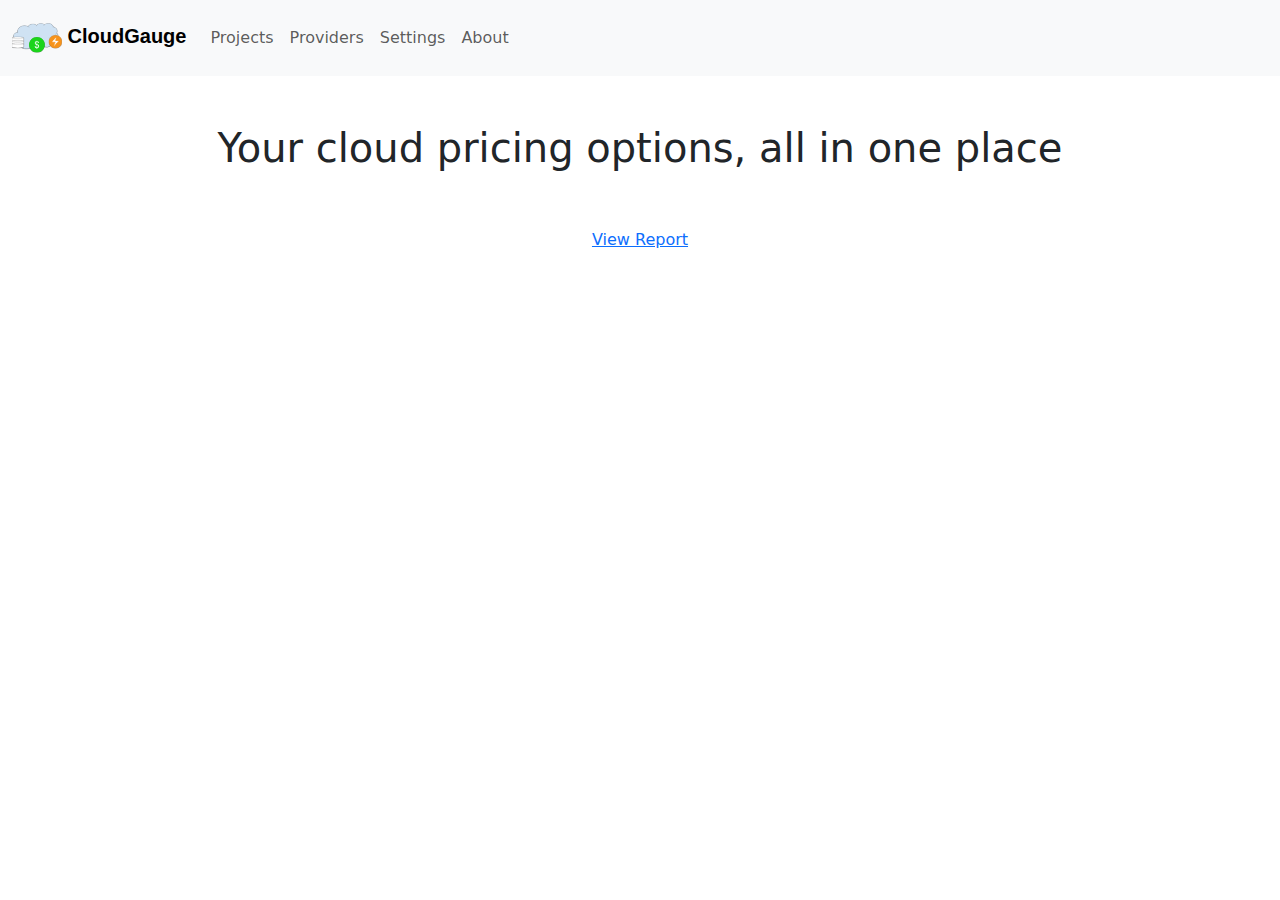
<file: src/index.html>
<!DOCTYPE html>
<html lang="en">

<head>
    <meta charset="utf-8">
    <title>CloudGauge Home</title>
    <link href="https://cdn.jsdelivr.net/npm/bootstrap@5.3.3/dist/css/bootstrap.min.css" rel="stylesheet"
        integrity="sha384-QWTKZyjpPEjISv5WaRU9OFeRpok6YctnYmDr5pNlyT2bRjXh0JMhjY6hW+ALEwIH" crossorigin="anonymous">
    <link rel="icon" href="images/cloudgaugelogo.svg" type="image/svg+xml">
    <link rel="stylesheet" href="styles/common.css">
</head>

<body>
    <div data-hydrate="nav.html"></div>
    <section>
        <div class="d-flex justify-content-center m-5">
            <h1 class="">Your cloud pricing options, all in one place</h1>
        </div>
        <a class="center" href="report.html">View Report</a>
    </section>
    <script src="scripts/dynamic-loading.js"></script>
    <script src="https://cdn.jsdelivr.net/npm/bootstrap@5.3.5/dist/js/bootstrap.bundle.min.js"
        integrity="sha384-k6d4wzSIapyDyv1kpU366/PK5hCdSbCRGRCMv+eplOQJWyd1fbcAu9OCUj5zNLiq"
        crossorigin="anonymous"></script>
</body>

</html>
</file>
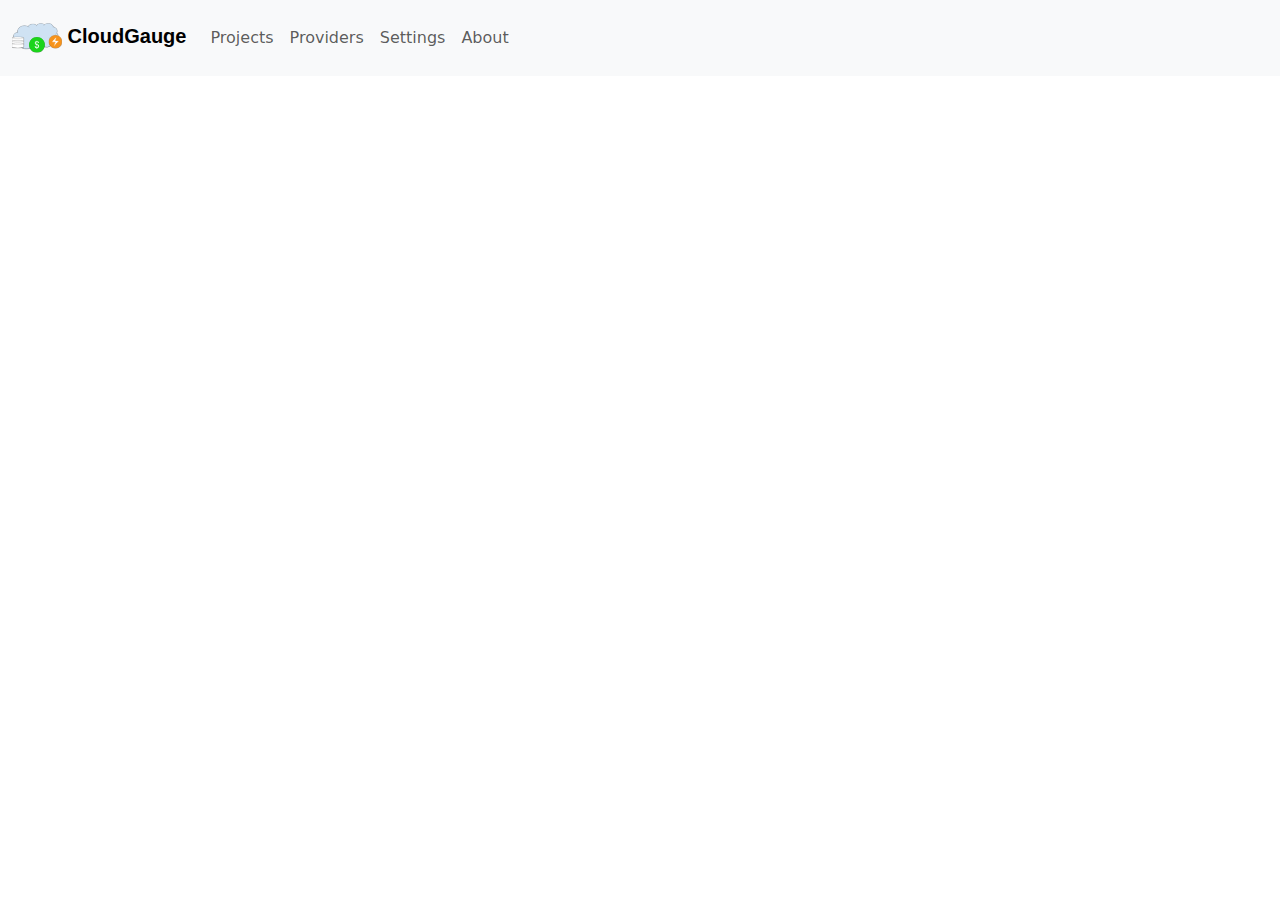
<file: src/_template.html>
<!DOCTYPE html>
<html lang="en">

<head>
    <meta charset="utf-8">
    <title>CloudGauge</title>
    <link href="https://cdn.jsdelivr.net/npm/bootstrap@5.3.3/dist/css/bootstrap.min.css" rel="stylesheet"
        integrity="sha384-QWTKZyjpPEjISv5WaRU9OFeRpok6YctnYmDr5pNlyT2bRjXh0JMhjY6hW+ALEwIH" crossorigin="anonymous">
    <link rel="icon" href="images/cloudgaugelogo.svg" type="image/svg+xml">
    <link rel="stylesheet" href="styles/common.css">
</head>

<body>
    <div data-hydrate="nav.html"></div>

    <script src="scripts/dynamic-loading.js"></script>
    <script src="https://cdn.jsdelivr.net/npm/bootstrap@5.3.5/dist/js/bootstrap.bundle.min.js"
        integrity="sha384-k6d4wzSIapyDyv1kpU366/PK5hCdSbCRGRCMv+eplOQJWyd1fbcAu9OCUj5zNLiq"
        crossorigin="anonymous"></script>
</body>

</html>
</file>
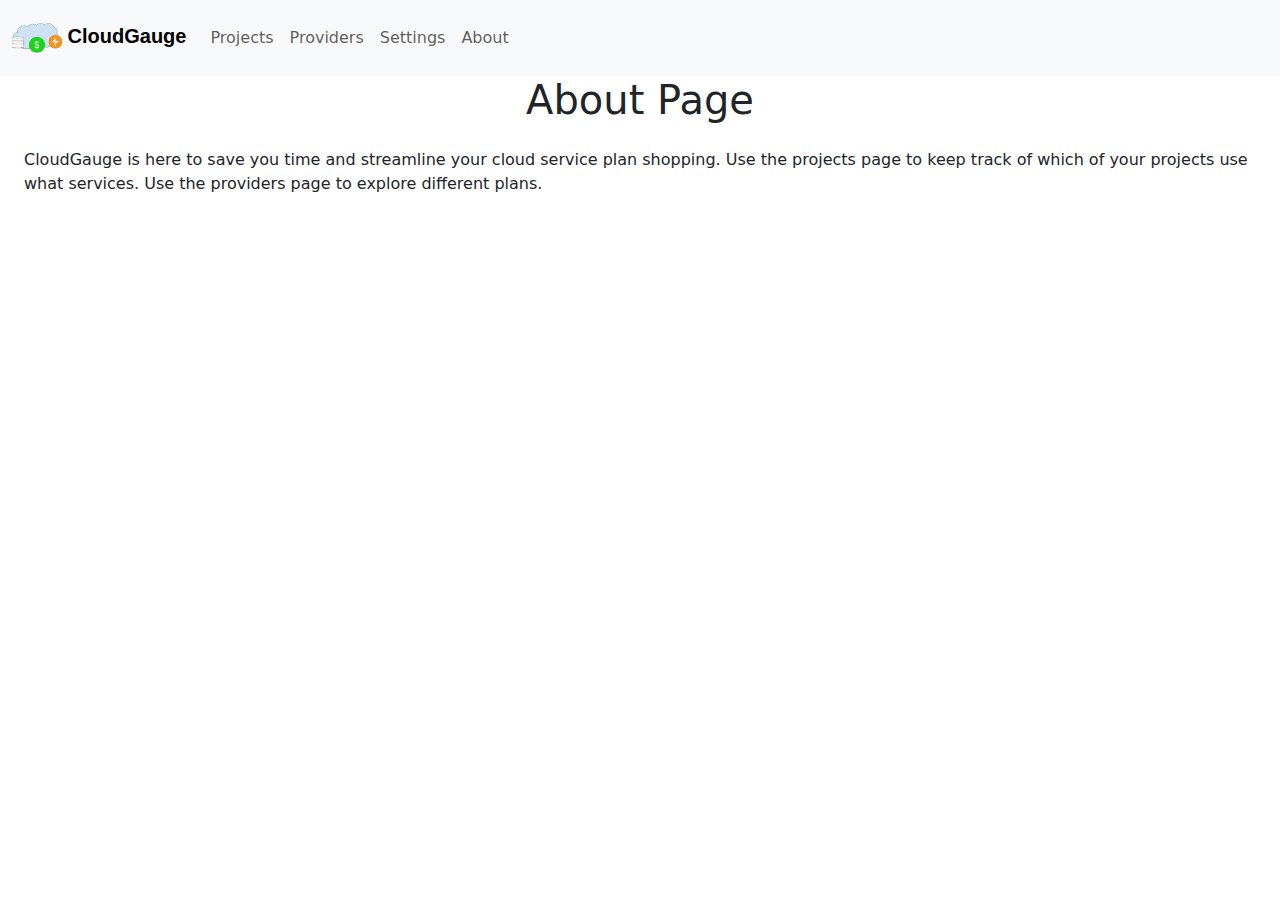
<file: src/about.html>
<!DOCTYPE html>
<html lang="en">

<head>
    <meta charset="utf-8">
    <title>CloudGauge About Page</title>
    <link href="https://cdn.jsdelivr.net/npm/bootstrap@5.3.3/dist/css/bootstrap.min.css" rel="stylesheet"
        integrity="sha384-QWTKZyjpPEjISv5WaRU9OFeRpok6YctnYmDr5pNlyT2bRjXh0JMhjY6hW+ALEwIH" crossorigin="anonymous">
    <link rel="icon" href="images/cloudgaugelogo.svg" type="image/svg+xml">
    <link rel="stylesheet" href="styles/common.css">
</head>

<body>
    <div data-hydrate="nav.html"></div>
    <h1 class="text-center">About Page</h1>
    <p class="m-4">CloudGauge is here to save you time and streamline your cloud service plan shopping.
        Use the projects page to keep track of which of your projects use what services. Use the providers page to
        explore different plans.
    </p>
    <script src="https://cdn.jsdelivr.net/npm/bootstrap@5.3.5/dist/js/bootstrap.bundle.min.js"
        integrity="sha384-k6d4wzSIapyDyv1kpU366/PK5hCdSbCRGRCMv+eplOQJWyd1fbcAu9OCUj5zNLiq"
        crossorigin="anonymous"></script>
    <script src="scripts/dynamic-loading.js"></script>
</body>

</html>
</file>
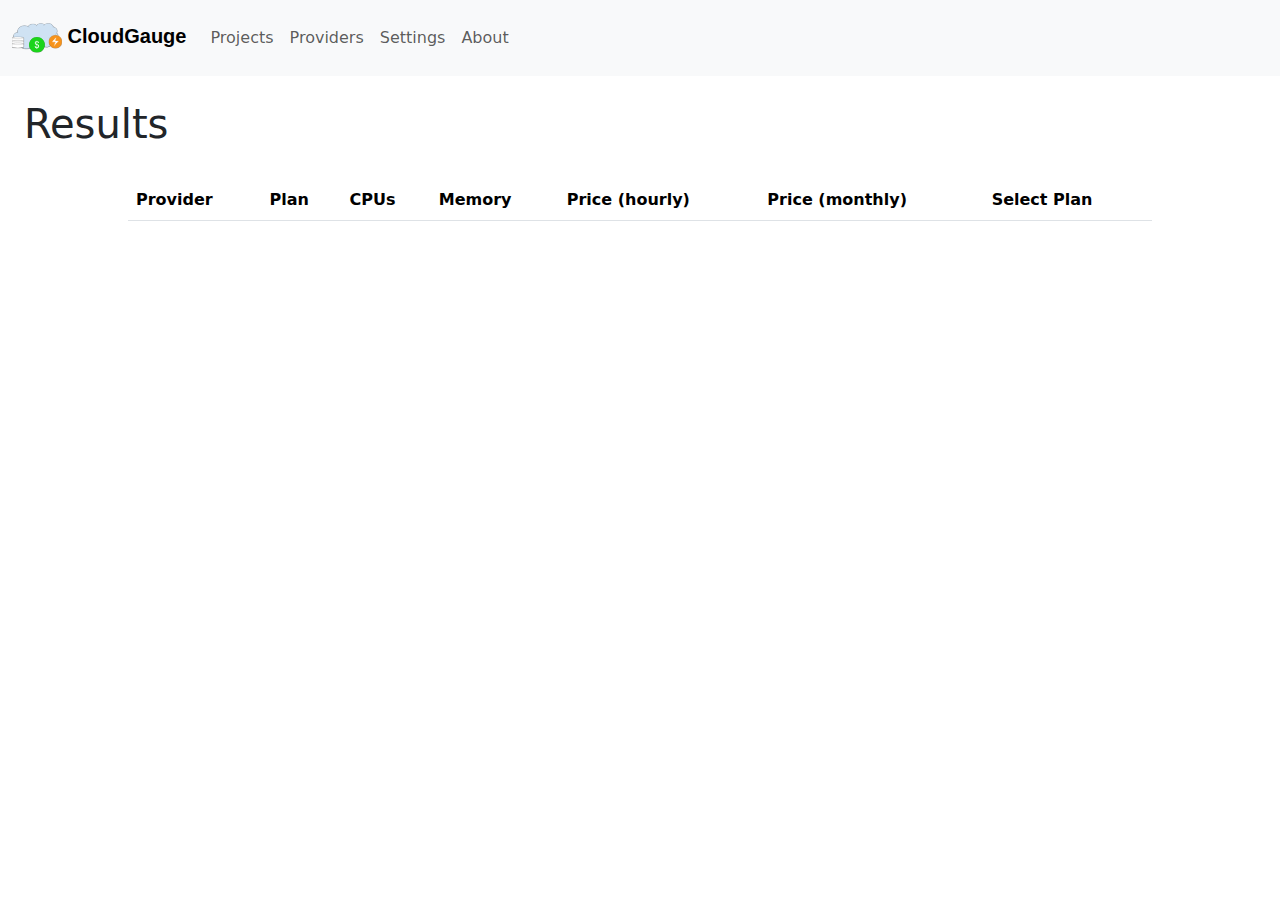
<file: src/calculate.html>
<!DOCTYPE html>
<html lang="en">

<head>
    <meta charset="utf-8">
    <title>Calculate</title>
    <link href="https://cdn.jsdelivr.net/npm/bootstrap@5.3.3/dist/css/bootstrap.min.css" rel="stylesheet"
        integrity="sha384-QWTKZyjpPEjISv5WaRU9OFeRpok6YctnYmDr5pNlyT2bRjXh0JMhjY6hW+ALEwIH" crossorigin="anonymous">
    <link rel="icon" href="images/cloudgaugelogo.svg" type="image/svg+xml">
    <link rel="stylesheet" href="styles/common.css">
    <link rel="stylesheet" href="styles/calculate.css">

</head>

<body>
    <div data-hydrate="nav.html"></div>

    <div class="d-flex justify-content-between align-items-center m-4">
        <h1>Results</h1>
    </div>
    <main>
        <table class="table" id="plan-table">
            <thead>
                <tr>
                    <th scope="col">Provider</th>
                    <th scope="col">Plan</th>
                    <th scope="col">CPUs</th>
                    <th scope="col">Memory</th>
                    <th scope="col">Price (hourly)</th>
                    <th scope="col">Price (monthly)</th>
                    <th scope="col" aria-hidden="true">Select Plan</th>

                </tr>
            </thead>
            <tbody>
                <!-- Plan rows will be dynamically inserted here -->
            </tbody>
        </table>
    </main>

    <script src="scripts/currency.js"></script>
    <script src="scripts/dynamic-loading.js"></script>
    <script src="https://cdn.jsdelivr.net/npm/bootstrap@5.3.5/dist/js/bootstrap.bundle.min.js"
        integrity="sha384-k6d4wzSIapyDyv1kpU366/PK5hCdSbCRGRCMv+eplOQJWyd1fbcAu9OCUj5zNLiq"
        crossorigin="anonymous"></script>
    <script src="scripts/storage.js"></script>
    <script src="scripts/calculate.js"></script>
</body>

</html>
</file>
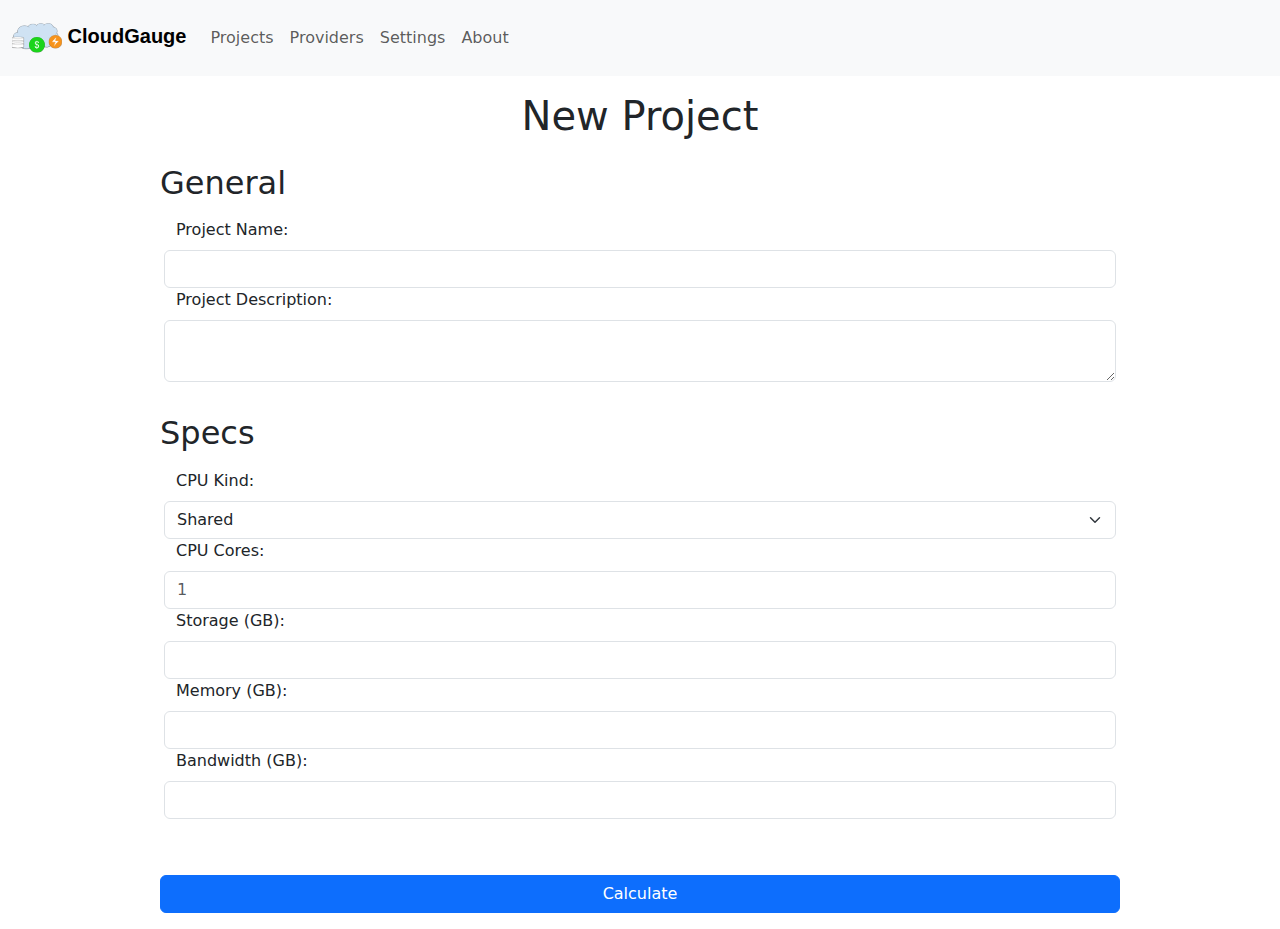
<file: src/newproject.html>
<!DOCTYPE html>
<html lang="en">

<head>
    <meta charset="utf-8">
    <title>Requirements form</title>
    <link rel="icon" href="images/cloudgaugelogo.svg" type="image/svg+xml">
    <link href="https://cdn.jsdelivr.net/npm/bootstrap@5.3.3/dist/css/bootstrap.min.css" rel="stylesheet"
        integrity="sha384-QWTKZyjpPEjISv5WaRU9OFeRpok6YctnYmDr5pNlyT2bRjXh0JMhjY6hW+ALEwIH" crossorigin="anonymous">
    <link rel="stylesheet" href="styles/common.css">
</head>

<body>
    <div data-hydrate="nav.html"></div>
    <h1 class="center mt-3" id="page-title">New Project</h1>
    <div class="center">
        <form class="m-3" id="project-form">
            <section>
                <h2>General</h2>
                <div class="m-3">
                    <div class="form-group row form-inline">
                        <label for="project-name" class="form-label">Project Name:</label>
                        <input type="text" name="project-name" id="project-name" class="form-control">
                    </div>
                    <div class="form-group row form-inline">
                        <label for="project-desc" class="form-label">Project Description:</label>
                        <textarea id="project-desc" class="form-control"></textarea>
                    </div>
                </div>
            </section>
            <section>
                <h2>Specs</h2>
                <div class="m-3">
                    <div class="form-group row">
                        <label for="cpu" class="form-label">CPU Kind:</label>
                        <select class="form-select" aria-label="Kind of CPU Cores">
                            <option value="shared" selected>Shared</option>
                            <option value="dedicated">Dedicated</option>
                        </select>
                    </div>
                    <div class="form-group row">
                        <label for="cpu" class="form-label">CPU Cores:</label>
                        <input min="1" type="number" name="cpu" id="cpu" class="form-control" placeholder="1">
                    </div>
                    <div class="form-group row">
                        <label for="storage" class="form-label">Storage (GB):</label>
                        <input type="number" name="storage" id="storage" class="form-control">
                    </div>
                    <div class="form-group row">
                        <label for="memory" class="form-label">Memory (GB):</label>
                        <input type="number" name="memory" id="memory" class="form-control">
                    </div>
                    <div class="form-group row">
                        <label for="bandwidth" class="form-label">Bandwidth (GB):</label>
                        <input type="number" name="bandiwdth" id="bandwidth" class="form-control">
                    </div>
                </div>
            </section>
            <!-- <section>
                <h2>Location</h2>
                <div class="m-3">
                    <div class="form-group row">
                        <label for="region" class="form-label">Region:</label>
                        <input type="text" name="region" id="region" class="form-control">
                    </div>
                </div>
            </section> -->
            <button type="submit" class="btn btn-primary mt-4" id="calculate-button">Calculate</button>
        </form>
    </div>
    <script src="scripts/newproject.js"></script>
    <script src="scripts/dynamic-loading.js"></script>

    <script src="https://cdn.jsdelivr.net/npm/bootstrap@5.3.5/dist/js/bootstrap.bundle.min.js"
        integrity="sha384-k6d4wzSIapyDyv1kpU366/PK5hCdSbCRGRCMv+eplOQJWyd1fbcAu9OCUj5zNLiq"
        crossorigin="anonymous"></script>
</body>

</html>
</file>
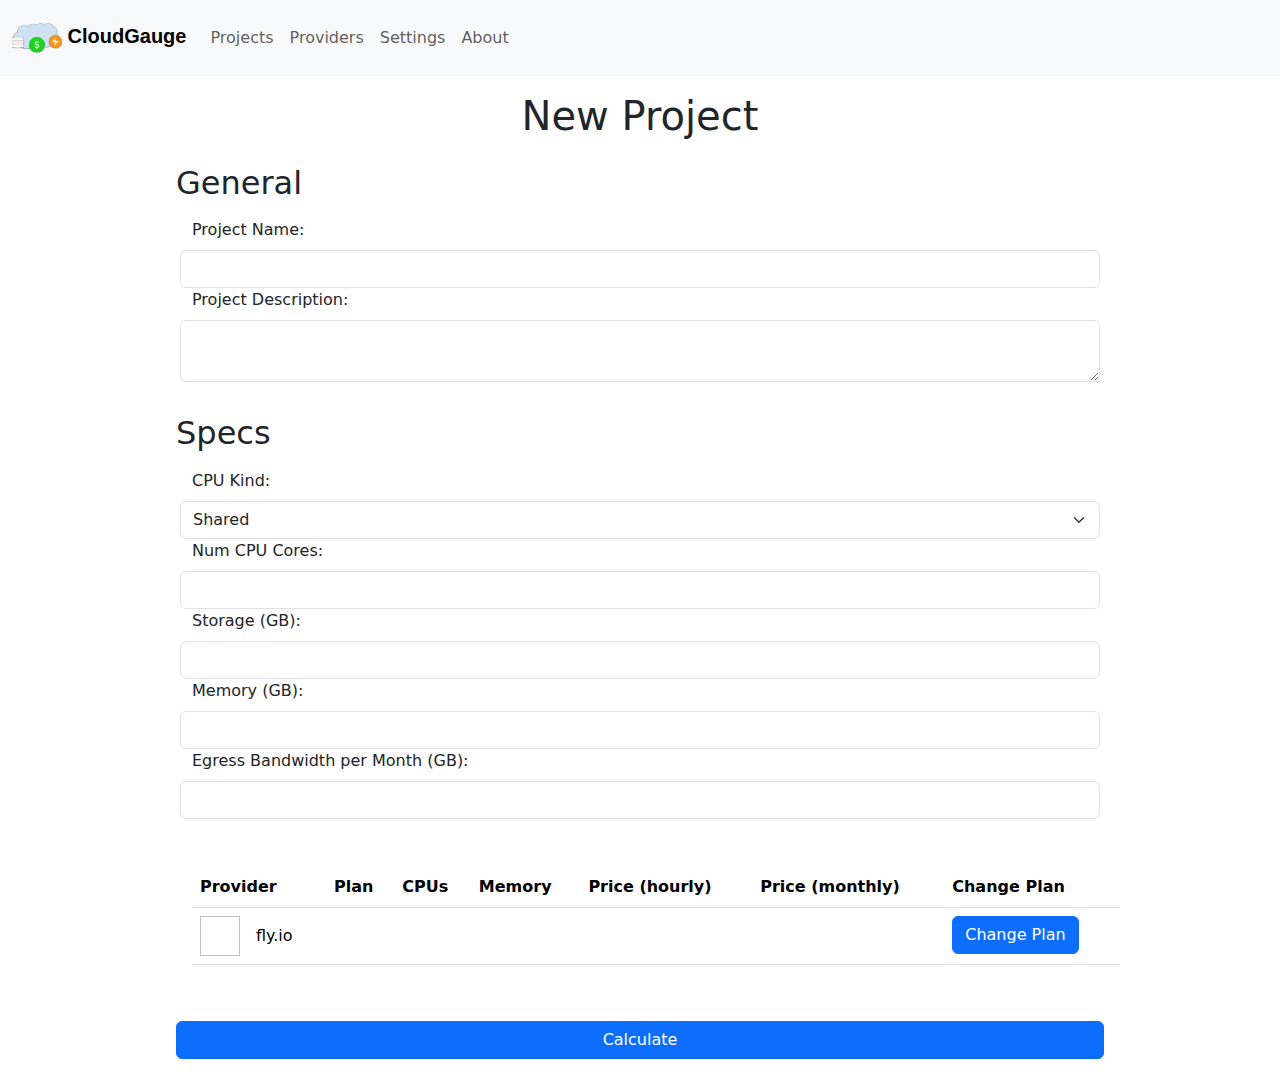
<file: src/project.html>
<!DOCTYPE html>
<html lang="en">

<head>
    <meta charset="utf-8">
    <title>Requirements form</title>
    <link rel="icon" href="images/cloudgaugelogo.svg" type="image/svg+xml">
    <link href="https://cdn.jsdelivr.net/npm/bootstrap@5.3.3/dist/css/bootstrap.min.css" rel="stylesheet"
        integrity="sha384-QWTKZyjpPEjISv5WaRU9OFeRpok6YctnYmDr5pNlyT2bRjXh0JMhjY6hW+ALEwIH" crossorigin="anonymous">
    <link rel="stylesheet" href="styles/common.css">
    <link rel="stylesheet" href="styles/project.css">
</head>

<body>
    <div data-hydrate="nav.html"></div>
    <h1 class="center mt-3" id="page-title">New Project</h1>
    <main class="center">
        <div class="main-content">
            <form class="m-3" id="project-form">
                <section>
                    <h2>General</h2>
                    <div class="m-3">
                        <div class="form-group row form-inline">
                            <label for="project-name" class="form-label">Project Name:</label>
                            <input type="text" name="project-name" id="project-name" class="form-control" required>
                        </div>
                        <div class="form-group row form-inline">
                            <label for="project-desc" class="form-label">Project Description:</label>
                            <textarea id="project-desc" class="form-control" required></textarea>
                        </div>
                    </div>
                </section>
                <section>
                    <h2>Specs</h2>
                    <div class="m-3">
                        <div class="form-group row">
                            <label for="cpu" class="form-label">CPU Kind:</label>
                            <select class="form-select" aria-label="Kind of CPU Cores" id="cpu-kind" name="cpu-kind"
                                required>
                                <option value="Shared" selected>Shared</option>
                                <option value="Dedicated">Dedicated</option>
                            </select>
                        </div>
                        <div class="form-group row">
                            <label for="cpu" class="form-label">Num CPU Cores:</label>
                            <input required min="1" type="number" name="cpu" id="cpu" class="form-control">
                        </div>
                        <div class="form-group row">
                            <label for="storage" class="form-label">Storage (GB):</label>
                            <input required min="0" type="number" name="storage" id="storage" class="form-control">
                        </div>
                        <div class="form-group row">
                            <label for="memory" class="form-label">Memory (GB):</label>
                            <input required min="0.25" step="0.25" type="number" name="memory" id="memory"
                                class="form-control">
                        </div>
                        <div class="form-group row">
                            <label for="bandwidth" class="form-label">Egress Bandwidth per Month (GB):</label>
                            <input required min="0" type="number" name="bandiwdth" id="bandwidth" class="form-control">
                        </div>
                    </div>
                </section>
                <section>
                    <table class="table m-3 hidden" id="plan-table">
                        <thead>
                            <tr>
                                <th scope="col">Provider</th>
                                <th scope="col">Plan</th>
                                <th scope="col">CPUs</th>
                                <th scope="col">Memory</th>
                                <th scope="col">Price (hourly)</th>
                                <th scope="col">Price (monthly)</th>
                                <th scope="col" aria-hidden="true">Change Plan</th>
                            </tr>
                        </thead>
                        <tbody>
                            <tr>
                                <td><img id="provider-logo"><span id="provider-name">fly.io</span></td>
                                <td id="plan-name"></td>
                                <td id="plan-cpus"></td>
                                <td id="plan-memory"></td>
                                <td id="plan-cost-hour"></td>
                                <td id="plan-cost-month"></td>
                                <td><button class="btn btn-primary" id="change-plan-button">Change Plan</button></td>
                            </tr>
                        </tbody>
                    </table>

                </section>
                <button type="submit" class="btn btn-primary mt-4" id="calculate-button">Calculate</button>
            </form>
        </div>

    </main>
    <script src="scripts/currency.js"></script>
    <script src="scripts/storage.js"></script>
    <script src="scripts/project.js"></script>
    <script src="scripts/dynamic-loading.js"></script>
    <script src="https://cdn.jsdelivr.net/npm/bootstrap@5.3.5/dist/js/bootstrap.bundle.min.js"
        integrity="sha384-k6d4wzSIapyDyv1kpU366/PK5hCdSbCRGRCMv+eplOQJWyd1fbcAu9OCUj5zNLiq"
        crossorigin="anonymous"></script>
</body>

</html>
</file>
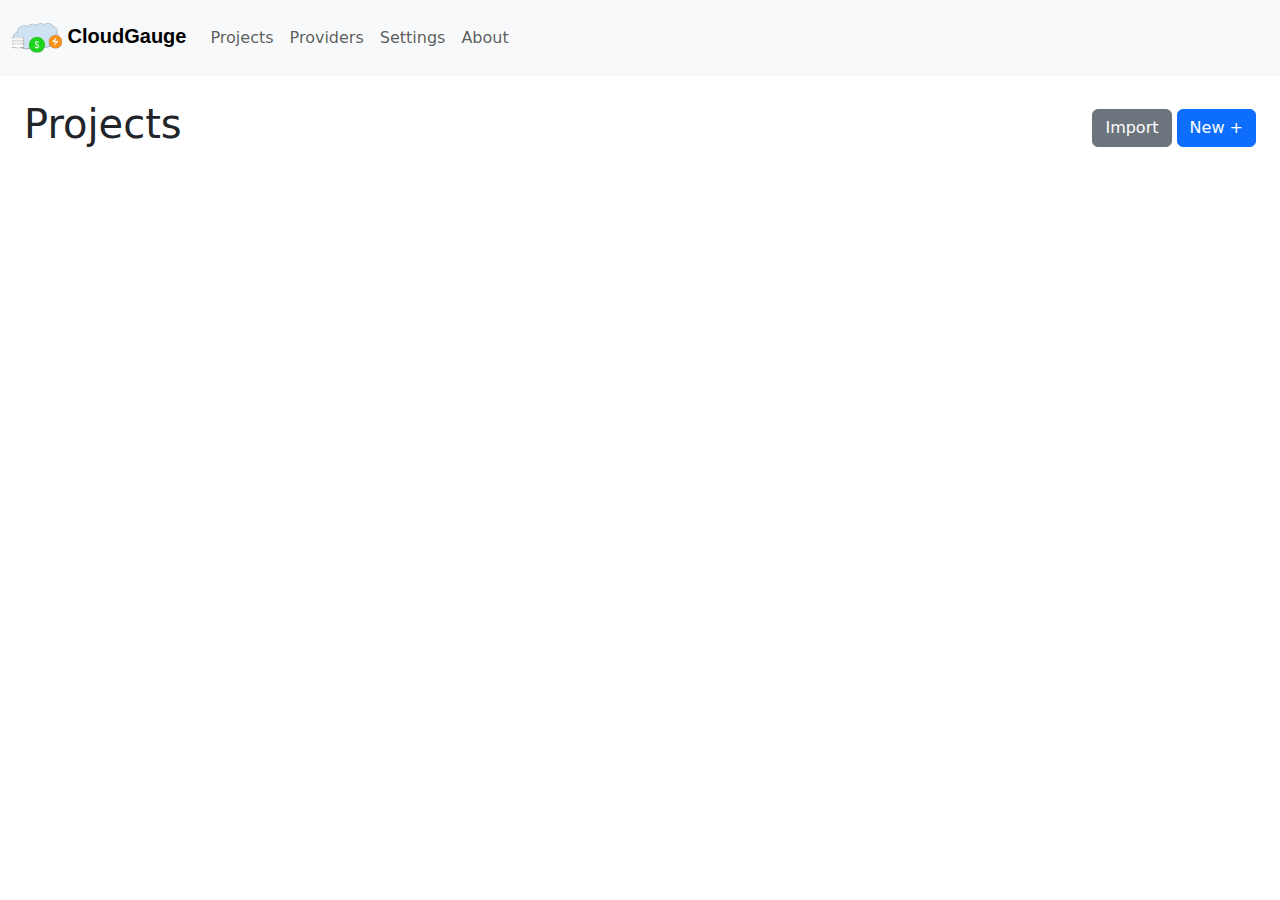
<file: src/projects-list.html>
<!DOCTYPE html>
<html lang="en">

<head>
    <meta charset="utf-8">
    <title>CloudGauge</title>
    <link href="https://cdn.jsdelivr.net/npm/bootstrap@5.3.3/dist/css/bootstrap.min.css" rel="stylesheet"
        integrity="sha384-QWTKZyjpPEjISv5WaRU9OFeRpok6YctnYmDr5pNlyT2bRjXh0JMhjY6hW+ALEwIH" crossorigin="anonymous">
    <link rel="icon" href="images/cloudgaugelogo.svg" type="image/svg+xml">
    <link rel="stylesheet" href="styles/common.css">
    <link rel="stylesheet" href="styles/projects.css">
</head>

<body>
    <div data-hydrate="nav.html"></div>

    <div class="d-flex justify-content-between align-items-center m-4">
        <h1>Projects</h1>
        <span>
            <input type="file" id="import-file" class="d-none" aria-hidden="true">
            <button class="btn btn-secondary" id="import-btn">Import</button>
            <a href="project.html" class="btn btn-primary">New +</a>
        </span>
    </div>
    <div id="project-list" class="container">
    </div>
    <template id="project-template">
        <div class="project-card">
            <div class="project-info">
                <img src="https://www.svgrepo.com/show/532930/cube.svg" class="project-icon" alt="icon">
                <span class="fw-bold project-name">Project Name</span>
            </div>
            <div>
                <button href="#" class="btn btn-outline-secondary text-decoration-none export-button">Export
                </button>
                <a href="#" class="btn btn-secondary edit-button">Edit</a>
                <a href="#" class="btn btn-primary view-button">View</a>
                <a href="#" class="btn btn-danger delete-button">
                    <svg role="img" xmlns="http://www.w3.org/2000/svg" width="16" height="16" fill="currentColor"
                        class="bi bi-trash" viewBox="0 0 16 16">
                        <title>Delete</title>
                        <path
                            d="M5.5 5.5A.5.5 0 0 1 6 6v6a.5.5 0 0 1-1 0V6a.5.5 0 0 1 .5-.5m2.5 0a.5.5 0 0 1 .5.5v6a.5.5 0 0 1-1 0V6a.5.5 0 0 1 .5-.5m3 .5a.5.5 0 0 0-1 0v6a.5.5 0 0 0 1 0z" />
                        <path
                            d="M14.5 3a1 1 0 0 1-1 1H13v9a2 2 0 0 1-2 2H5a2 2 0 0 1-2-2V4h-.5a1 1 0 0 1-1-1V2a1 1 0 0 1 1-1H6a1 1 0 0 1 1-1h2a1 1 0 0 1 1 1h3.5a1 1 0 0 1 1 1zM4.118 4 4 4.059V13a1 1 0 0 0 1 1h6a1 1 0 0 0 1-1V4.059L11.882 4zM2.5 3h11V2h-11z" />
                    </svg> </a>

            </div>
        </div>
    </template>
    <script src="scripts/storage.js"></script>
    <script src="scripts/projects-list.js"></script>
    <script src="scripts/dynamic-loading.js">
    </script>
    <script src="https://cdn.jsdelivr.net/npm/bootstrap@5.3.5/dist/js/bootstrap.bundle.min.js"
        integrity="sha384-k6d4wzSIapyDyv1kpU366/PK5hCdSbCRGRCMv+eplOQJWyd1fbcAu9OCUj5zNLiq"
        crossorigin="anonymous"></script>
</body>

</html>
</file>
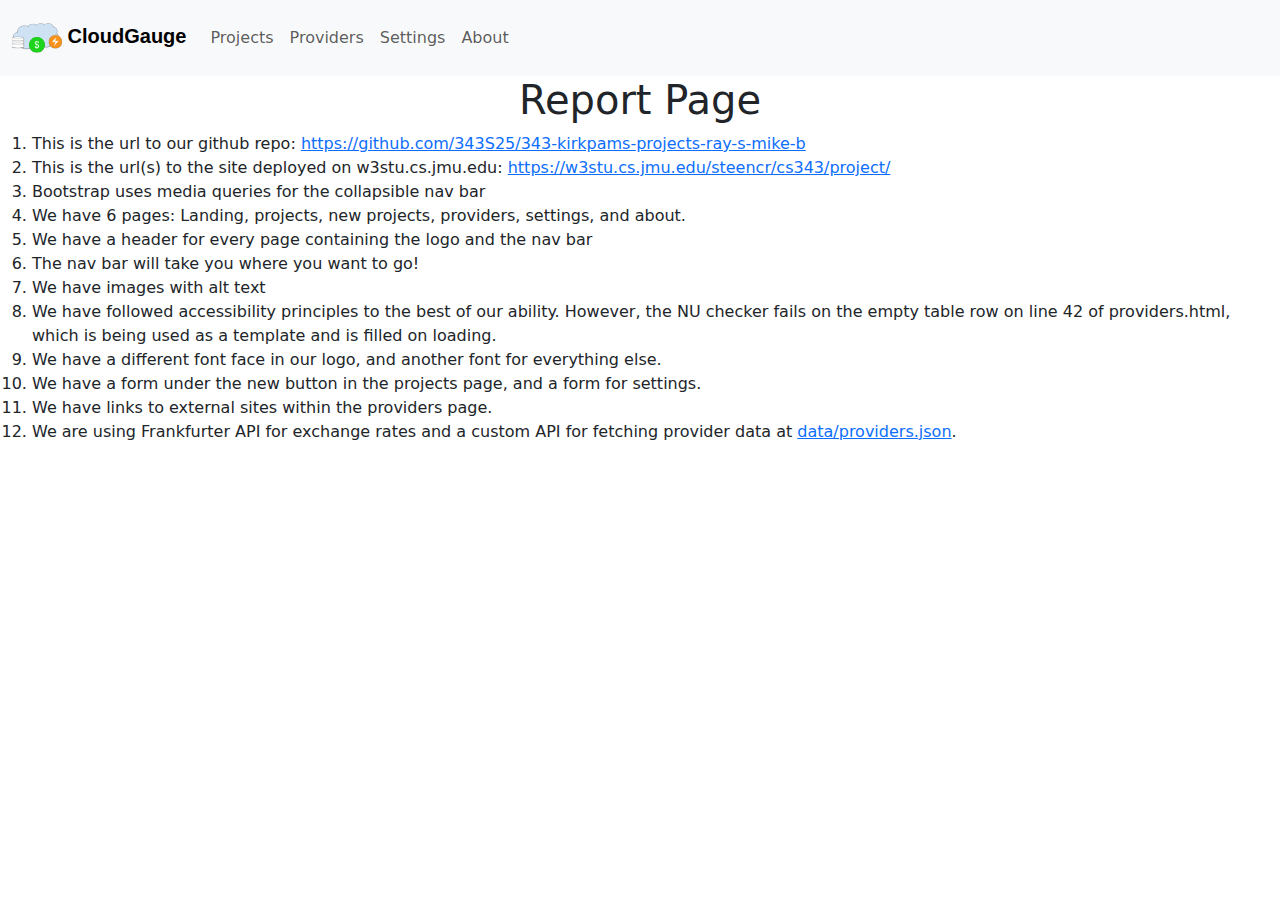
<file: src/report.html>
<!DOCTYPE html>
<html lang="en">

<head>
    <meta charset="utf-8">
    <title>CloudGauge</title>
    <link href="https://cdn.jsdelivr.net/npm/bootstrap@5.3.3/dist/css/bootstrap.min.css" rel="stylesheet"
        integrity="sha384-QWTKZyjpPEjISv5WaRU9OFeRpok6YctnYmDr5pNlyT2bRjXh0JMhjY6hW+ALEwIH" crossorigin="anonymous">
    <link rel="icon" href="images/cloudgaugelogo.svg" type="image/svg+xml">
    <link rel="stylesheet" href="styles/common.css">
</head>

<body>
    <div data-hydrate="nav.html"></div>
    <h1 class="text-center">Report Page</h1>

    <ol>
        <li>This is the url to our github repo: <a
                href="https://github.com/343S25/343-kirkpams-projects-ray-s-mike-b">https://github.com/343S25/343-kirkpams-projects-ray-s-mike-b</a>
        </li>
        <li>This is the url(s) to the site deployed on w3stu.cs.jmu.edu: <a
                href="https://w3stu.cs.jmu.edu/steencr/cs343/project/">https://w3stu.cs.jmu.edu/steencr/cs343/project/</a>
        </li>
        <li>Bootstrap uses media queries for the collapsible nav bar</li>
        <li>We have 6 pages: Landing, projects, new projects, providers, settings, and about.</li>
        <li>We have a header for every page containing the logo and the nav bar</li>
        <li>The nav bar will take you where you want to go!</li>
        <li>We have images with alt text</li>
        <li>We have followed accessibility principles to the best of our ability. However, the NU checker fails
            on the empty table row on line 42 of providers.html, which is being used
            as a template and is filled on loading.
        </li>
        <li>We have a different font face in our logo, and another font for everything else.</li>
        <li>We have a form under the new button in the projects page, and a form for settings.</li>
        <li>We have links to external sites within the providers page.</li>
        <li>We are using Frankfurter API for exchange rates and a custom API for fetching provider data at <a
                href="data/providers.json">data/providers.json</a>.</li>
    </ol>
    <script src="scripts/dynamic-loading.js"></script>
    <script src="https://cdn.jsdelivr.net/npm/bootstrap@5.3.5/dist/js/bootstrap.bundle.min.js"
        integrity="sha384-k6d4wzSIapyDyv1kpU366/PK5hCdSbCRGRCMv+eplOQJWyd1fbcAu9OCUj5zNLiq"
        crossorigin="anonymous"></script>
</body>

</html>
</file>
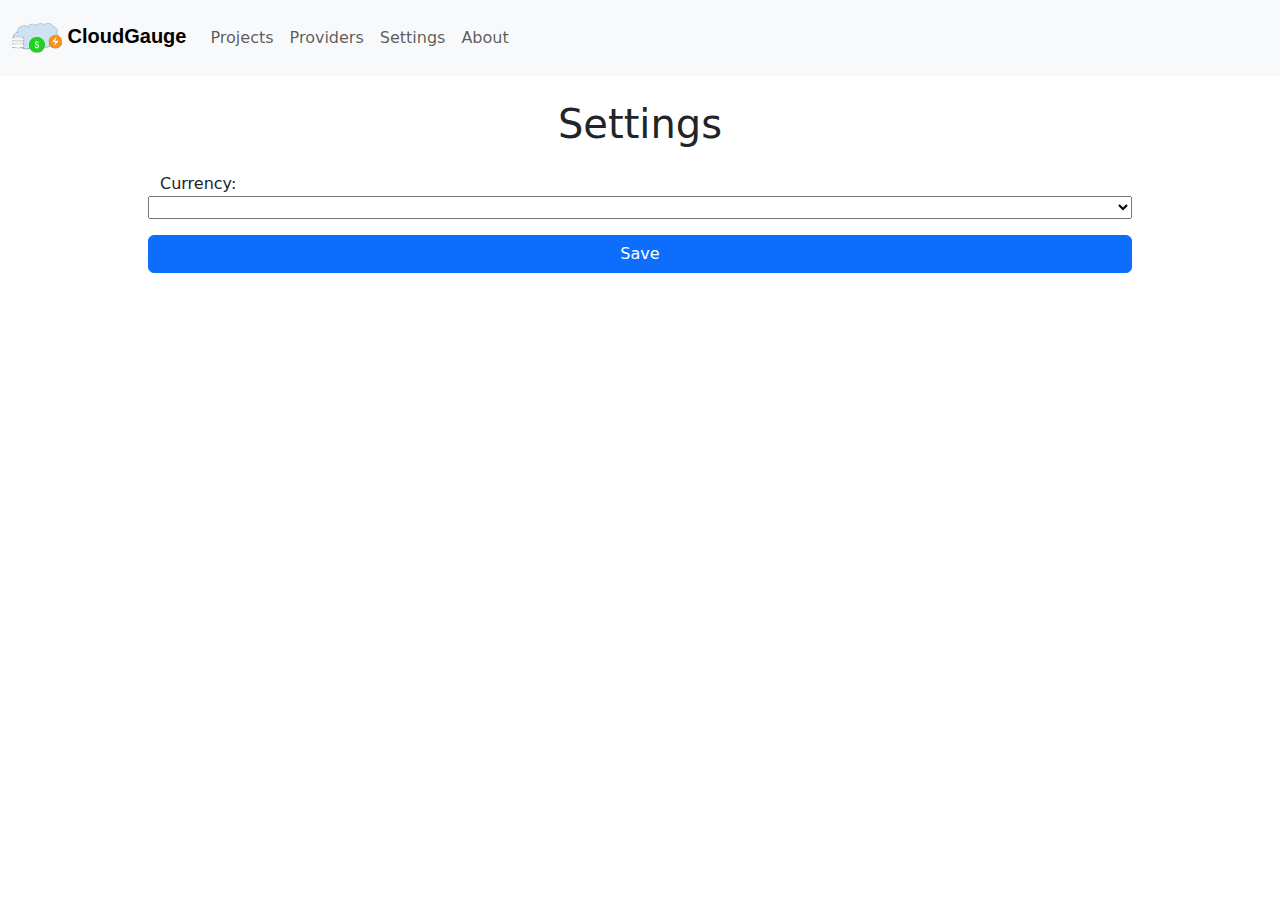
<file: src/settings.html>
<!DOCTYPE html>
<html lang="en">

<head>
    <meta charset="utf-8">
    <title>Settings</title>
    <link href="https://cdn.jsdelivr.net/npm/bootstrap@5.3.3/dist/css/bootstrap.min.css" rel="stylesheet"
        integrity="sha384-QWTKZyjpPEjISv5WaRU9OFeRpok6YctnYmDr5pNlyT2bRjXh0JMhjY6hW+ALEwIH" crossorigin="anonymous">
    <link rel="icon" href="images/cloudgaugelogo.svg" type="image/svg+xml">
    <link rel="stylesheet" href="styles/common.css">
</head>

<body>
    <div data-hydrate="nav.html"></div>
    <h1 class="text-center mt-4">Settings</h1>

    <div class="center">
        <form class="mt-3" id="settings-form">
            <div class="form-group row">
                <label for="currency-select">Currency:</label>
                <!-- Filled in using the frankfurter API -->
                <select id="currency-select" name="currency-select"></select>
            </div>
            <button type="submit" class="btn btn-primary row" id="settings-save">Save</button>
        </form>
    </div>

    <script src="scripts/dynamic-loading.js"></script>
    <script src="scripts/settings.js"></script>
    <script src="https://cdn.jsdelivr.net/npm/bootstrap@5.3.5/dist/js/bootstrap.bundle.min.js"
        integrity="sha384-k6d4wzSIapyDyv1kpU366/PK5hCdSbCRGRCMv+eplOQJWyd1fbcAu9OCUj5zNLiq"
        crossorigin="anonymous"></script>
</body>

</html>
</file>
<file: src/styles/common.css>
form {
	display: flex;
	flex-direction: column;
	gap: 1rem;
	max-width: 60em;
	justify-content: center;
	flex-grow: 1;
}

.center {
	display: flex;
	justify-content: center;
}

.navbar-brand {
	font-family: "Roboto", sans-serif;
	font-weight: 700;
}
</file>
<file: src/styles/calculate.css>
#plan-table {
	display: table;
	border-collapse: collapse;
	/* max-width: 80%; */
}

main {
	width: 100%;
	height: 100%;
	padding-left: 10%;
	padding-right: 10%;
	display: flex;
	flex-direction: column;
	justify-content: center;
	align-items: center;
}

.provider-logo {
	width: 40px;
	height: 40px;
	margin-right: 1rem;
}
</file>
<file: src/styles/project.css>
main {
	width: 100%;
	/* border-collapse: collapse; */
	/* max-width: 60em; */
}
.main-content {
	width: 100%;
	max-width: 60em;
}

#provider-logo {
	width: 40px;
	height: 40px;
	margin-right: 1rem;
}
</file>
<file: src/styles/projects.css>
body {
}
.project-card {
	border: 1px solid #ccc;
	border-radius: 10px;
	padding: 1rem;
	margin-bottom: 1rem;
	display: flex;
	align-items: center;
	justify-content: space-between;
}
.project-info {
	display: flex;
	align-items: center;
}
.project-icon {
	width: 40px;
	height: 40px;
	margin-right: 1rem;
}
.btn-new {
	background-color: #d6d6ff;
	font-weight: bold;
	border: none;
}
.btn-link {
}
.btn-link:hover {
	text-decoration: underline;
}
</file>
